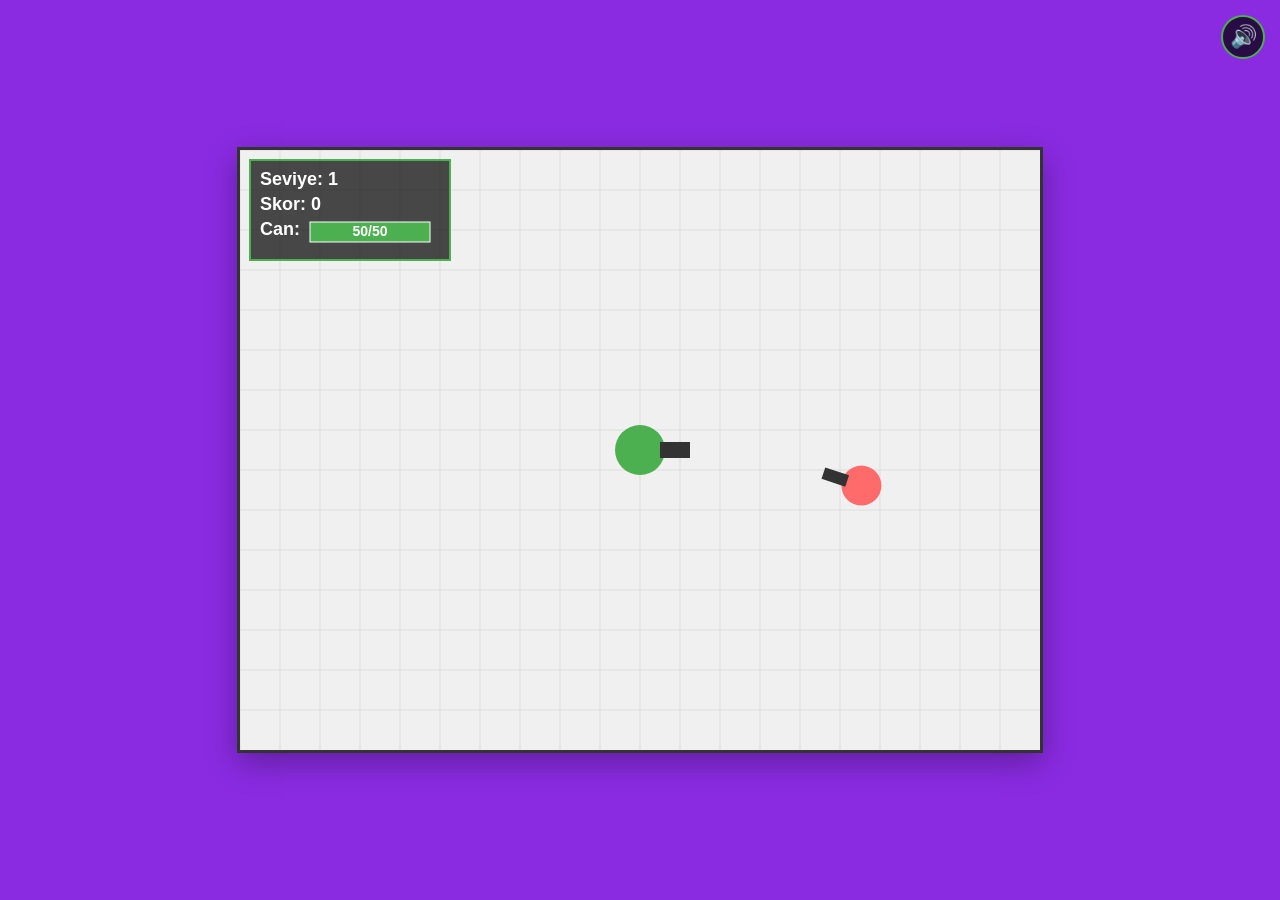
<file: index.html>
<!DOCTYPE html>
<html lang="tr">
<head>
    <meta charset="UTF-8">
    <meta name="viewport" content="width=device-width, initial-scale=1.0">
    <title>Tank Savasları - Web Tabanlı Oyun</title>
    <link rel="stylesheet" href="style.css">
</head>
<body>

    <canvas id="gameCanvas" width="800" height="600"></canvas>

    <button id="muteBtn" title="Sesi Aç/Kapat" style="
        position: fixed;
        top: 15px;
        right: 15px;
        z-index: 100;
        background: rgba(0,0,0,0.7);
        border: 2px solid #4CAF50;
        color: white;
        font-size: 22px;
        width: 44px;
        height: 44px;
        border-radius: 50%;
        cursor: pointer;
        display: flex;
        align-items: center;
        justify-content: center;
        transition: all 0.2s;
    ">🔊</button>

    <script src="sound.js"></script>
    <script src="player.js"></script>
    <script src="enemy.js"></script>
    <script src="bullet.js"></script>
    <script src="main.js"></script>

</body>
</html>
</file>
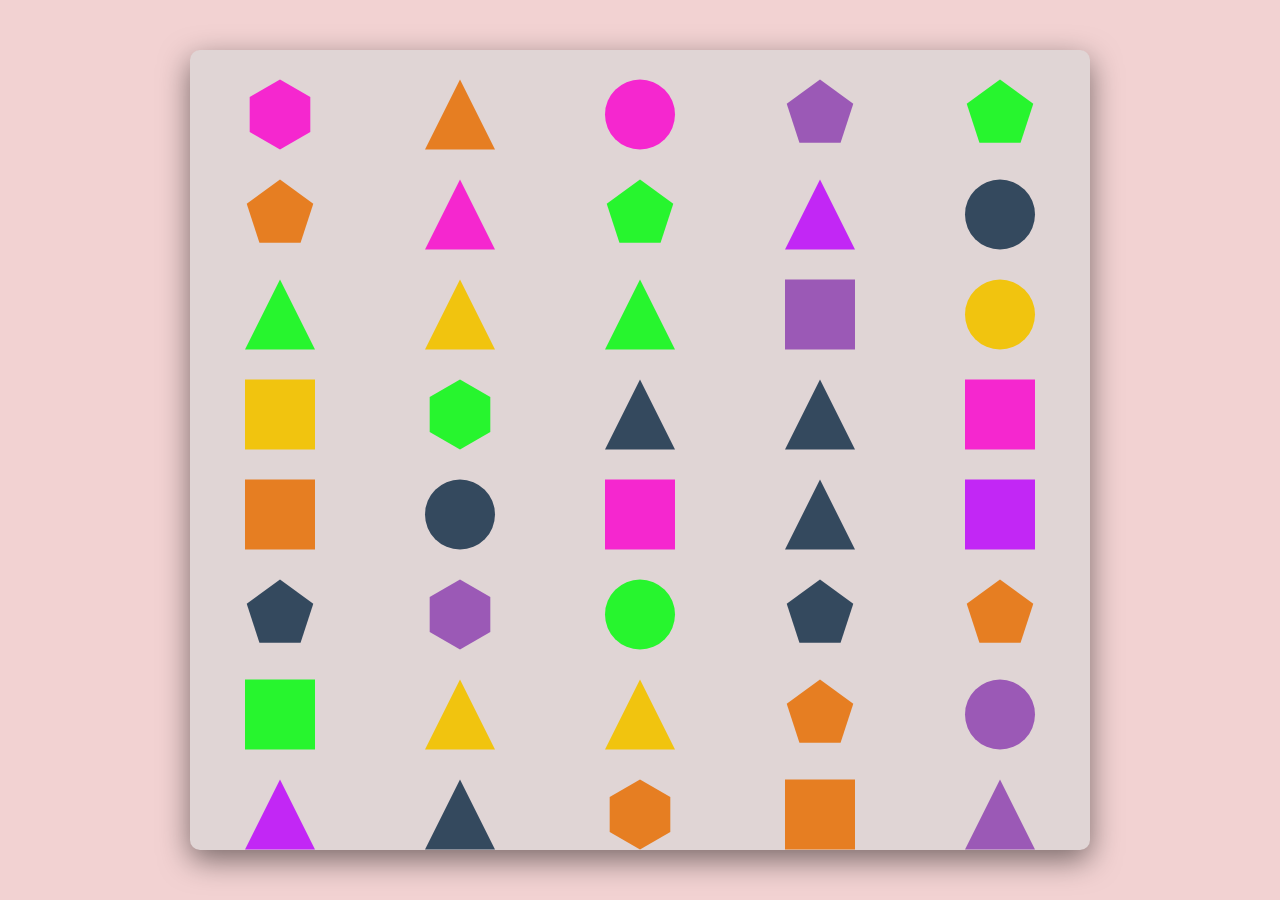
<file: Kayan_malzemeler.html>
<html lang="en">
<head>
    <meta charset="UTF-8">
    <meta name="viewport" content="width=device-width, initial-scale=1.0">
    <title>Kayan Malzeme</title>
    <style>
        body {
            margin: 0;
            padding: 0;
            display: flex;
            justify-content: center;
            align-items: center;
            height: 100vh;
            background-color: #f2d2d2;
        }

        canvas {
            background-color: #e0d5d5;
            border-radius: 10px;
            box-shadow: 0 10px 30px rgba(0,0,0,0.5);
        }
    </style>
</head>
<body>
    
    <canvas id="canvasAnimasyon" width="900" height="800"></canvas>

    <script>
        const canvas = document.getElementById("canvasAnimasyon");
        const ctx = canvas.getContext("2d");

        const hız = 1.5;
        const malzemeBoyutu = 70;
        const boşluk = 100;
        const sütunSayısı = 5;
        const sütunGenişliği = canvas.width / sütunSayısı;

        const sekiller = ["kare", "daire", "üçgen", "beşgen", "altıgen"]; //Burası pixelart belirlendiğinde güncellenecek
        const renkler = ["#C227F5", "#27F52E", "#F527CF", "#f1c40f", "#9b59b6", "#e67e22", "#34495e"];

        let malzemeler = [];

        const malzemeSayısı = Math.ceil(canvas.height / boşluk) + 1;

        for(let sütun = 0; sütun < sütunSayısı; sütun++) {
            for(let i = 0; i < malzemeSayısı; i++) {
                malzemeler.push({
                    sütun: sütun,
                    x: (sütun * sütunGenişliği) + (sütunGenişliği / 2),
                    y: i * boşluk - boşluk,
                    tür: rastgele(sekiller),
                    renk: rastgele(renkler)
                });
            }
        }

        function rastgele(arr) {
            return arr[Math.floor(Math.random() * arr.length)];
        }

        function sekliCiz(malzeme) {
            ctx.fillStyle = malzeme.renk;
            ctx.beginPath();

            if(malzeme.tür === "kare") {
                ctx.rect(malzeme.x - malzemeBoyutu/2, malzeme.y - malzemeBoyutu/2, malzemeBoyutu, malzemeBoyutu);
            }
            else if(malzeme.tür === "daire") {
                ctx.arc(malzeme.x, malzeme.y, malzemeBoyutu/2, 0, Math.PI * 2);
            }
            else if(malzeme.tür === "üçgen") {
                ctx.moveTo(malzeme.x, malzeme.y - malzemeBoyutu/2);
                ctx.lineTo(malzeme.x + malzemeBoyutu/2, malzeme.y + malzemeBoyutu/2);
                ctx.lineTo(malzeme.x - malzemeBoyutu/2, malzeme.y + malzemeBoyutu/2);
            }
            else if(malzeme.tür === "beşgen") {
                const yaricap = malzemeBoyutu / 2;
                for (let i = 0; i < 5; i++) {
                    let aci = (i * 2 * Math.PI / 5) - (Math.PI / 2); 
                    let x = malzeme.x + yaricap * Math.cos(aci);
                    let y = malzeme.y + yaricap * Math.sin(aci);
                    if (i === 0) {
                        ctx.moveTo(x, y);
                    } else {
                        ctx.lineTo(x, y);
                    }
                }
            }
            else if(malzeme.tür === "altıgen") {
                const yaricap = malzemeBoyutu / 2;
                for (let i = 0; i < 6; i++) {
                    let aci = (i * 2 * Math.PI / 6) - (Math.PI / 2);
                    let x = malzeme.x + yaricap * Math.cos(aci);
                    let y = malzeme.y + yaricap * Math.sin(aci);
                    if (i === 0) {
                        ctx.moveTo(x, y);
                    } else {
                        ctx.lineTo(x, y);
                    }
                }
            }  

            ctx.fill();
            ctx.closePath();
        }

        function animasyon() {
            ctx.clearRect(0, 0, canvas.width, canvas.height);

            for(let i = 0; i < malzemeler.length; i++) {
                let malzeme = malzemeler[i];

                malzeme.y += hız;

                if(malzeme.y > canvas.height + boşluk) {
                    let sütunMalzemeleri = malzemeler.filter(m => m.sütun === malzeme.sütun);
                    let enÜsttekiY = Math.min(...sütunMalzemeleri.map(m => m.y));

                    malzeme.y = enÜsttekiY - boşluk;

                    malzeme.tür = rastgele(sekiller);
                    malzeme.renk = rastgele(renkler);
                }

                sekliCiz(malzeme);
            }

            requestAnimationFrame(animasyon);
        }

        animasyon();


    </script>

</body>
</html>
</file>
<file: style.css>
body {
    margin: 0;
    padding: 0;
    font-family: Arial, sans-serif;
    background: blueviolet;
    display: flex;
    justify-content: center;
    align-items: center;
    min-height: 100vh;
    overflow: hidden;
}

canvas {
    display: block;
    border: 3px solid #333;
    box-shadow: 0 10px 30px rgba(0,0,0,0.3);
}

.game-container {
    position: relative;
    border: 3px solid #333;
    box-shadow: 0 10px 30px rgba(0,0,0,0.3);
    background: #1a1a1a;
}

canvas {
    display: block;
    background: #f0f0f0;
}

.ui-overlay {
    position: absolute;
    top: 10px;
    left: 10px;
    color: white;
    font-size: 18px;
    font-weight: bold;
    text-shadow: 2px 2px 4px rgba(0,0,0,0.8);
    z-index: 10;
}

.controls {
    position: absolute;
    bottom: 10px;
    left: 50%;
    transform: translateX(-50%);
    color: white;
    text-align: center;
    font-size: 14px;
    text-shadow: 2px 2px 4px rgba(0,0,0,0.8);
    z-index: 10;
}

.game-over {
    position: absolute;
    top: 50%;
    left: 50%;
    transform: translate(-50%, -50%);
    background: rgba(0,0,0,0.8);
    color: white;
    padding: 30px;
    border-radius: 10px;
    text-align: center;
    display: none;
    z-index: 20;
}

.game-over h2 {
    margin: 0 0 20px 0;
    color: #ff6b6b;
}

.restart-btn {
    background: #4CAF50;
    color: white;
    border: none;
    padding: 10px 20px;
    font-size: 16px;
    border-radius: 5px;
    cursor: pointer;
    margin-top: 20px;
}

.restart-btn:hover {
    background: #45a049;
}
</file>
